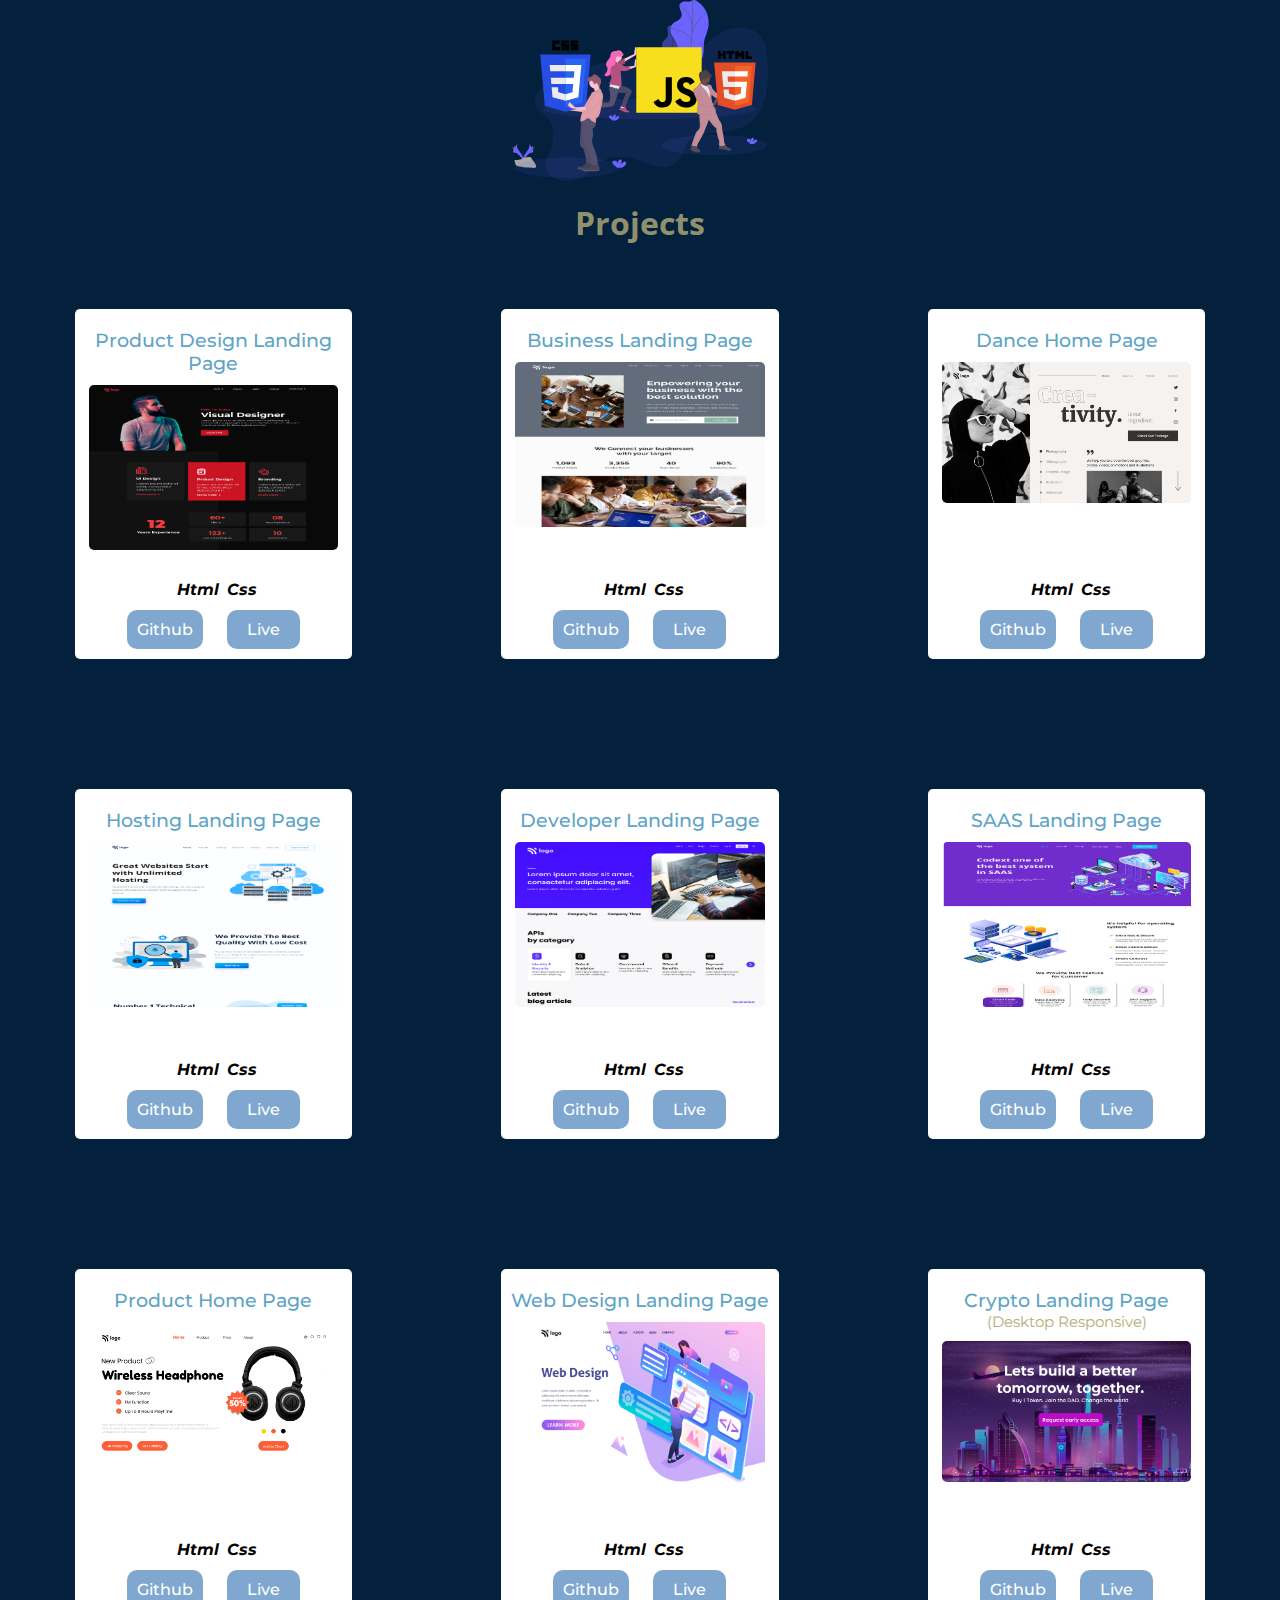
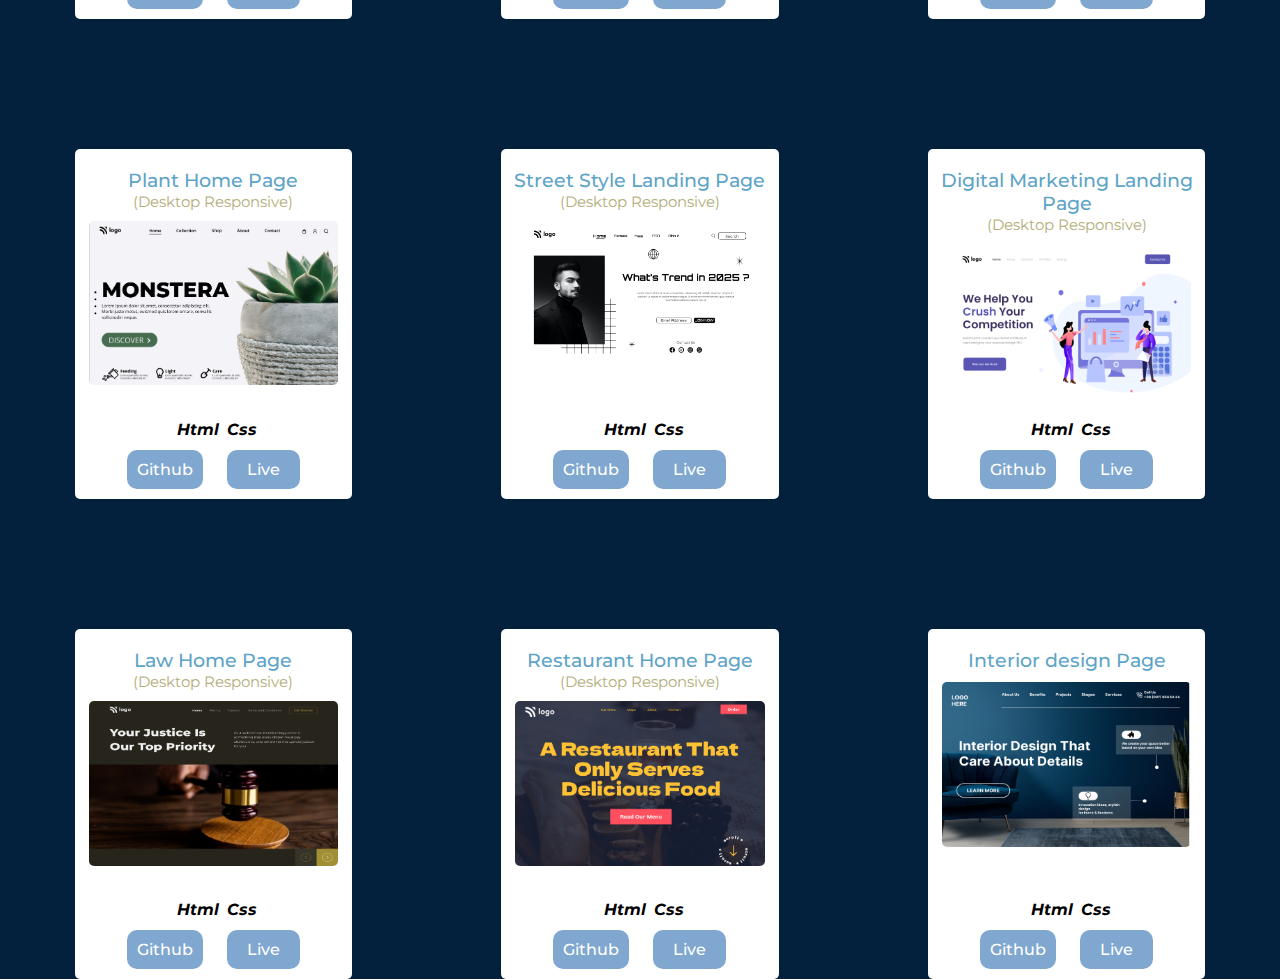
<file: index.html>
<!DOCTYPE html>
<html lang="en">
<head>
    <meta charset="UTF-8">
    <meta http-equiv="X-UA-Compatible" content="IE=edge">
    <meta name="viewport" content="width=device-width, initial-scale=1.0">
    <link rel="icon" type="image/x-icon" href="favicon_package_v0.16/favicon.ico">
    <title>HTML And CSS PRojects</title>

    <link rel="preconnect" href="https://fonts.googleapis.com">
<link rel="preconnect" href="https://fonts.gstatic.com" crossorigin>
<link href="https://fonts.googleapis.com/css2?family=Poppins:ital,wght@0,100;0,200;0,300;0,400;0,500;0,600;0,700;0,800;0,900;1,100&family=Roboto:wght@300;400;500;700;900&display=swap" rel="stylesheet">
<link rel="stylesheet" href="style/style.css">

<link rel="stylesheet" href="https://cdnjs.cloudflare.com/ajax/libs/font-awesome/6.1.2/css/all.min.css" integrity="sha512-1sCRPdkRXhBV2PBLUdRb4tMg1w2YPf37qatUFeS7zlBy7jJI8Lf4VHwWfZZfpXtYSLy85pkm9GaYVYMfw5BC1A==" crossorigin="anonymous" referrerpolicy="no-referrer" />



<!-- FONTS -->

<link rel="preconnect" href="https://fonts.googleapis.com">
<link rel="preconnect" href="https://fonts.gstatic.com" crossorigin>
<link href="https://fonts.googleapis.com/css2?family=Mochiy+Pop+One&family=Open+Sans:ital,wght@0,300;0,400;0,500;0,600;0,700;0,800;1,700&family=Poppins:ital,wght@0,100;0,200;0,300;0,400;0,500;0,600;0,700;0,800;0,900;1,100&family=Roboto:wght@300;400;500;700;900&display=swap" rel="stylesheet">

<link rel="preconnect" href="https://fonts.googleapis.com">
<link rel="preconnect" href="https://fonts.gstatic.com" crossorigin>
<link href="https://fonts.googleapis.com/css2?family=Inter:wght@100;300;400;500;600;700;800;900&family=Merriweather:ital,wght@0,300;0,400;0,700;0,900;1,300;1,400;1,700;1,900&family=Mochiy+Pop+One&family=Montserrat:ital,wght@0,100;0,200;0,400;0,500;0,600;0,700;0,800;0,900;1,100&family=Open+Sans:ital,wght@0,300;0,400;0,500;0,600;0,700;0,800;1,700&family=Poppins:ital,wght@0,100;0,200;0,300;0,400;0,500;0,600;0,700;0,800;0,900;1,100&family=Raleway:wght@100;300;400;500;600;700;800;900&display=swap" rel="stylesheet">




</head>



<body>
    
    <div class="project-section section-cont" id="project-id">
         <img class="html-css-img" src="/Background/undraw_static_assets_rpm6.svg" alt=""><h1 class="project-hd hd"> Projects</h1>

       
        <div class="project-cont cont">
            

<!-- project-div-start -->

<div class="project">
    <div class="about-project">
        <h3 class="project-name project-mg">Product Design Landing Page</h3>
        <img  class="project-img" src="/Projects/Product Design LandingPage.png" alt="">
    </div>


    <div class="btm-project-cont">
        <div class="stack-ct">
           
            <div class="stack-list">
                <i class="fa-solid fa-layer-group stack"></i>
                <li class="stack">Html</li>
                <li class="stack">Css</li>
                
            </div>
        </div>
        <div class="project-btns">
            <a href="https://github.com/NikhilArora5/Product-Design-landing-page"  target="_blank" role="button" class="view-btn github-btn">Github</a>
            <a href="https://visual-designer-landing.netlify.app/" target="_blank" role="button" class="view-btn live-btn">Live</a>
        </div>
    </div> 
</div>


<!-- ----------- -->

<div class="project">
    <div class="about-project">
        <h3 class="project-name project-mg">Business Landing Page</h3>
        <img  class="project-img" src="/Projects/Business Landing Page.png" alt="">
    </div>


    <div class="btm-project-cont">
        <div class="stack-ct">
           
            <div class="stack-list">
                <i class="fa-solid fa-layer-group stack"></i>
                <li class="stack">Html</li>
                <li class="stack">Css</li>
                
            </div>
        </div>
        <div class="project-btns">
            <a href="https://github.com/NikhilArora5/HTML_CSS_Business_LandingPage"  target="_blank" role="button" class="view-btn github-btn">Github</a>
            <a href="https://business-landing-page5.netlify.app/" target="_blank" role="button" class="view-btn live-btn">Live</a>
        </div>
    </div> 
</div>

           

              <!-- P-4 -->

             

            <div class="project">
                <div class="about-project">
                    <h3 class="project-name project-mg">Dance Home Page</h3>
                    <img  class="project-img" src="/Projects/Dance Home Page.png" alt="">
                </div>
        
        
                <div class="btm-project-cont">
                    <div class="stack-ct">
                       
                        <div class="stack-list">
                            <i class="fa-solid fa-layer-group stack"></i>
                            <li class="stack">Html</li>
                            <li class="stack">Css</li>
                            
                        </div>
                    </div>
                    <div class="project-btns">
                        <a href="https://github.com/NikhilArora5/Html-css-Dance-Home-Page"  target="_blank" role="button" class="view-btn github-btn">Github</a>
                        <a href="https://dance-home-page5.netlify.app/" target="_blank" role="button" class="view-btn live-btn">Live</a>
                    </div>
                </div> 
            </div>

            <!-- P-5 --><div class="project">
                <div class="about-project">
                    <h3 class="project-name project-mg">Hosting Landing Page</h3>
                    <img  class="project-img" src="/Projects/Hosting Landing Page.png" alt="">
                </div>
        
        
                <div class="btm-project-cont">
                    <div class="stack-ct">
                       
                        <div class="stack-list">
                            <i class="fa-solid fa-layer-group stack"></i>
                            <li class="stack">Html</li>
                            <li class="stack">Css</li>
                            
                        </div>
                    </div>
                    <div class="project-btns">
                        <a href="https://github.com/NikhilArora5/HTML_CSS_Hosting_LandingPage"  target="_blank" role="button" class="view-btn github-btn">Github</a>
                        <a href="https://hosting-landing-page5.netlify.app/" target="_blank" role="button" class="view-btn live-btn">Live</a>
                    </div>
                </div> 
            </div>

            <div class="project">
                <div class="about-project">
                    <h3 class="project-name project-mg">Developer Landing Page</h3>
                    <img  class="project-img" src="/Projects/Developer Landingpage.png" alt="">
                </div>


                <div class="btm-project-cont">
                    <div class="stack-ct">
                       
                        <div class="stack-list">
                            <i class="fa-solid fa-layer-group stack"></i>
                            <li class="stack">Html</li>
                            <li class="stack">Css</li>
                            
                        </div>
                    </div>
                    <div class="project-btns">
                        <a href="https://github.com/NikhilArora5/HTML_CSS_Developer_LandingPage"  target="_blank" role="button" class="view-btn github-btn">Github</a>
                        <a href="https://quiet-cannoli-89bd80.netlify.app/" target="_blank" role="button" class="view-btn live-btn">Live</a>
                    </div>
                </div> 
            </div>

            

<!-- 
            P-6 -->

            <div class="project">
                <div class="about-project">
                    <h3 class="project-name project-mg">SAAS Landing  Page</h3>
                    <img  class="project-img" src="/Projects/SAAS landing page.png" alt="">
                </div>


                <div class="btm-project-cont">
                    <div class="stack-ct">
                       
                        <div class="stack-list">
                            <i class="fa-solid fa-layer-group stack"></i>
                            <li class="stack">Html</li>
                            <li class="stack">Css</li>
                            
                        </div>
                    </div>
                    <div class="project-btns">
                        <a href="https://github.com/NikhilArora5/HTML_CSS_SAAS_LandingPage"  target="_blank" role="button" class="view-btn github-btn">Github</a>
                        <a href="https://saas-landing-page5.netlify.app/" target="_blank" role="button" class="view-btn live-btn">Live</a>
                    </div>
                </div> 
            </div>


            <!-- P-7 -->
        
          


            <!-- P-8 -->

          

            <!-- P-9 -->

            

            <!-- P-10 -->

            


            <!-- P-11 -->
            <div class="project">
                <div class="about-project">
                    <h3 class="project-name project-mg">Product Home Page</h3>
                    <img  class="project-img" src="/Projects/Product HomePage.png" alt="">
                </div>
        
        
                <div class="btm-project-cont">
                    <div class="stack-ct">
                       
                        <div class="stack-list">
                            <i class="fa-solid fa-layer-group stack"></i>
                            <li class="stack">Html</li>
                            <li class="stack">Css</li>
                            
                        </div>
                    </div>
                    <div class="project-btns">
                        <a href="https://github.com/NikhilArora5/HTML_CSS_Product_home_page"  target="_blank" role="button" class="view-btn github-btn">Github</a>
                        <a href="https://product-home-page5.netlify.app/" target="_blank" role="button" class="view-btn live-btn">Live</a>
                    </div>
                </div> 
            </div>


<!-- -------------------------------------------- -->
            


            <!-- P-3 -->





            

          


            <!-- P-12 -->
            <div class="project">
                <div class="about-project">
                    <h3 class="project-name project-mg">Web Design Landing Page</h3>
                    <img  class="project-img" src="Projects/web design landing page.png" alt="">
                </div>
        
        
                <div class="btm-project-cont">
                    <div class="stack-ct">
                       
                        <div class="stack-list">
                            <i class="fa-solid fa-layer-group stack"></i>
                            <li class="stack">Html</li>
                            <li class="stack">Css</li>
                            
                        </div>
                    </div>
                    <div class="project-btns">
                        <a href="https://github.com/NikhilArora5/Html_css_Web_design_landing"  target="_blank" role="button" class="view-btn github-btn">Github</a>
                        <a href="https://webdesign-landing5.netlify.app/" target="_blank" role="button" class="view-btn live-btn">Live</a>
                    </div>
                </div> 
            </div>


            <div class="project">
                <div class="about-project">
                    <h3 class="project-name project-mg">Crypto Landing Page<br>
                        </h3>
                        <span class="resp-hd">(Desktop Responsive)</span>
                    <img  class="project-img" src="/Projects/Crypto Landing page.png" alt="">
                </div>


                <div class="btm-project-cont">
                    <div class="stack-ct">
                       
                        <div class="stack-list">
                            <i class="fa-solid fa-layer-group stack"></i>
                            <li class="stack">Html</li>
                            <li class="stack">Css</li>
                            
                        </div>
                    </div>
                    <div class="project-btns">
                        <a href="https://github.com/NikhilArora5/HTML_CSS"  target="_blank" role="button" class="view-btn github-btn">Github</a>
                        <a href="https://majestic-sprite-09e0a1.netlify.app/" target="_blank" role="button" class="view-btn live-btn">Live</a>
                    </div>
                </div> 
            </div>
                
        
            <!-- project-div-ends -->

           
            
            <div class="project">
                
                <div class="about-project">
                    <h3 class="project-name project-mg">Plant Home Page <br>
                    </h3>
                    <span class="resp-hd">(Desktop Responsive)</span>
                    
                    <img  class="project-img" src="/Projects/Plant HomePage.png" alt="">
                </div>


                <div class="btm-project-cont">
                    <div class="stack-ct">
                       
                        <div class="stack-list">
                            <i class="fa-solid fa-layer-group stack"></i>
                            <li class="stack">Html</li>
                            <li class="stack">Css</li>
                            
                        </div>
                    </div>
                    <div class="project-btns">
                        <a href="https://github.com/NikhilArora5/Html_css_Plant_home_page"  target="_blank" role="button" class="view-btn github-btn">Github</a>
                        <a href="https://sage-halva-d34fb2.netlify.app/" target="_blank" role="button" class="view-btn live-btn">Live</a>
                    </div>
                </div> 
            </div>
<!-- 
            P-11 -->

            <div class="project">
                <div class="about-project">
                    <h3 class="project-name project-mg">Street Style Landing Page<br>
                        </h3>
                        <span class="resp-hd">(Desktop Responsive)</span>
                    <img  class="project-img" src="/Projects/Street Style Landing Page.png" alt="">
                </div>
        
        
                <div class="btm-project-cont">
                    <div class="stack-ct">
                       
                        <div class="stack-list">
                            <i class="fa-solid fa-layer-group stack"></i>
                            <li class="stack">Html</li>
                            <li class="stack">Css</li>
                            
                        </div>
                    </div>
                    <div class="project-btns">
                        <a href="https://github.com/NikhilArora5/Html_css_street_landingpage"  target="_blank" role="button" class="view-btn github-btn">Github</a>
                        <a href="https://remarkable-halva-6550b2.netlify.app/" target="_blank" role="button" class="view-btn live-btn">Live</a>
                    </div>
                </div> 
            </div>
            <div class="project">
                <div class="about-project">
                    <h3 class="project-name project-mg">Digital Marketing Landing Page
                       </h3>
                       <span class="resp-hd">(Desktop Responsive)</span>
                    <img  class="project-img" src="/Projects/Digital Marketing Homepage.png" alt="">
                </div>
        
        
                <div class="btm-project-cont">
                    <div class="stack-ct">
                       
                        <div class="stack-list">
                            <i class="fa-solid fa-layer-group stack"></i>
                            <li class="stack">Html</li>
                            <li class="stack">Css</li>
                            
                        </div>
                    </div>
                    <div class="project-btns">
                        <a href="https://github.com/NikhilArora5/HTML_CSS_Digital_Marketing_Home_Page"  target="_blank" role="button" class="view-btn github-btn">Github</a>
                        <a href="https://dulcet-squirrel-dd2c7c.netlify.app/" target="_blank" role="button" class="view-btn live-btn">Live</a>
                    </div>
                </div> 
            </div>

            <!-- P-12 -->

            <div class="project">
                <div class="about-project">
                    <h3 class="project-name project-mg">Law Home Page<br>
                       </h3>
                       <span class="resp-hd">(Desktop Responsive)</span>
                    <img  class="project-img" src="/Projects/Law Home Page.png" alt="">
                </div>
        
        
                <div class="btm-project-cont">
                    <div class="stack-ct">
                       
                        <div class="stack-list">
                            <i class="fa-solid fa-layer-group stack"></i>
                            <li class="stack">Html</li>
                            <li class="stack">Css</li>
                            
                        </div>
                    </div>
                    <div class="project-btns">
                        <a href="https://github.com/NikhilArora5/HTML-CSS-Law-home-page"  target="_blank" role="button" class="view-btn github-btn">Github</a>
                        <a href="https://63037df3e9a86d08f4f3dd3a--scintillating-churros-d35c19.netlify.app/" target="_blank" role="button" class="view-btn live-btn">Live</a>
                    </div>
                </div> 
            </div>

           
            <!-- P-13 -->
            <div class="project">
                <div class="about-project">
                    <h3 class="project-name project-mg">Restaurant Home Page<br>
                        </h3>
                        <span class="resp-hd">(Desktop Responsive)</span>
                    <img  class="project-img" src="/Projects/Food Restaurant Home Page.png" alt="">
                </div>
        
        
                <div class="btm-project-cont">
                    <div class="stack-ct">
                       
                        <div class="stack-list">
                            <i class="fa-solid fa-layer-group stack"></i>
                            <li class="stack">Html</li>
                            <li class="stack">Css</li>
                            
                        </div>
                    </div>
                    <div class="project-btns">
                        <a href="https://github.com/NikhilArora5/HTML-CSS-Food_restaurant_home_page"  target="_blank" role="button" class="view-btn github-btn">Github</a>
                        <a href="https://symphonious-yeot-f2ed4c.netlify.app/" target="_blank" role="button" class="view-btn live-btn">Live</a>
                    </div>
                </div> 
            </div>


            <!-- P-14 -->

            <!-- P-7 -->

    <div class="project">
        <div class="about-project">
            <h3 class="project-name project-mg">Interior design Page</h3>
            <img  class="project-img" src="/Projects/Interior Design landing page.png" alt="">
        </div>


        <div class="btm-project-cont">
            <div class="stack-ct">
                <div class="stack-list">
                    <i class="fa-solid fa-layer-group stack"></i>
                    <li class="stack">Html</li>
                    <li class="stack">Css</li>
                    
                </div>
            </div>
            <div class="project-btns">
                <a href="https://github.com/NikhilArora5/HTML_CSS_Interior_design_LandingPage"  target="_blank" role="button" class="view-btn github-btn">Github</a>
                <a href="https://frolicking-daifuku-b5d2c4.netlify.app/" target="_blank" role="button" class="view-btn live-btn">Live</a>
            </div>
        </div> 
    </div>


            
    
            
        </div>
    </div>
    


    
    






</body>
</html>
</file>
<file: style/style.css>
body{
    font-family: 'Montserrat';
    margin:0;
    
    /* background-image: url(/assets/pexels-antonio-borriello-1297611.jpg);
    background-position: center;
    background-repeat:no-repeat;
    background-size:600px;
    height: fit-content;
    background-size: cover; */

 background-color: #03203c;

   
    
}


.resp-hd{
    font-size: 15px;
    margin: 0 auto;
    text-align: center;
    color: #b3ad79;
}




a{
    text-decoration: none;
}




.html-css-img{
    width: 20%;
    margin: 0 auto;
    display: inline-block;
}

.project-hd{
    margin: 20px auto 50px auto;
   
    font-family: 'Open Sans', sans-serif;
    width:100%;
    text-align: center;
    opacity: .8;
    color:#b3ad79;
    display: inline-block;

}

.project-section{
    display: flex;
    flex-direction: column;
    justify-content: flex-start;
   
}


.project-cont{

    display: grid;
   
    grid-template-columns: repeat(3,1fr);
    justify-items: center;
    align-items: center;
    justify-self: center;
    row-gap: 300px;
    margin-top: 100px;
    

    
   
    
}

.project-name{
    color: #5ea4c6;
    font-weight: 500;
    text-align: center;
}

.project{
    display: flex;
    flex-direction: column;
    justify-content: space-evenly;
    align-items: center;
    background-color:#fff;
    padding:40px 0px;
    border-radius: 5px;
    margin: 50px 15px;
    width: 65%;
    height: 150%;
    position: relative;
    color: #fff;
    cursor: pointer;
    
   

}




/* .project-name{
    position: absolute;
    top: 5px;
    margin-bottom:0px;
    display: inline-block;
} */

.about-project{
    margin: 0 auto;
    /* width: 80%; */
    margin-top: 20px;
    position: absolute;
    top: 0;
    display: flex;
    flex-direction: column;
    justify-content: flex-start;

}







.project-mg{
    margin: 0 auto;
}

.project-description{
    width: 90%;
    margin-top: 10px;
    


}

.btm-project-cont{
    display: flex;
    flex-direction: column;
    justify-content: center;
    align-items: center;
    overflow: hidden;
    list-style: none;
    background-color:#fff;
    
}




/* STACK */


.stack-ct{
    display: flex;
    flex-direction: column;
    font-size: .8rem;
    justify-content: ;
    align-items: center;
    list-style: none;
}

.stack-list{
    position: absolute;
    display: flex;
    justify-content: space-evenly;
    align-items: center;
    bottom: 60px;
    font-size: 1rem;
}


.tech-stack{
    margin: 0;
}
.stack{
    margin: 0 4px;
    font-style: italic;
    font-weight:bold;
}




/* Buttons */
.project-btns{
    position: absolute;
    bottom: 20px;
    
}

.view-btn{
    /* position: absolute;
    bottom: 0; */
    margin: 0 10px;
    background-color:#46B2E0;
    padding: 10px;
    font-size: 1rem;
    border-radius: 10px;
    width: 100px;
    font-family: 'Montserrat';
    font-weight: 500;
    color: #fff;
   
}

.live-btn{
    padding: 10px 20px;
}















/* NEW CSS*/







/* animation-name:pulse;
    animation-duration: 0s ;
    animation-iteration-count: infinite;. */
/* @keyframes pulse {
    
    
} */

.project{

    height: 150%;
    color: #000;

    transition-property: all;
    transition-delay: .1s;
    transition-duration: .5s;
    transition-timing-function: ease-out;
    
}


.project:hover{

    transform: translate(-0px,-20px);
    transform: scale3d(10px);
    background-color: #f7f3ef;
    
    box-shadow: 0px 0px 20px gray;
    border: none;

    
}
.project-img{
    width:90%;
    /* margin: 0 auto; */
    height: 80%;
    border-radius: 5px;
    margin: 10px auto;
    /* position: absolute; */
    left: 0;
    right: 0;
    margin-bottom: 20px;
}

.about-project{}

.project-mg{
    margin: 0 auto;
}


.contact{
    background-color: #283647;
}

.opt-img{
    width: 5%;
    display: inline-block;
    margin: 0;
    transform: rotate(3deg);
}

.view-btn{
    
    background-color: #80a7cf;
}


@media  screen and (max-width: 1020px) {
   .project-cont{
    grid-template-columns: repeat(2,1fr);
    row-gap: 220px;
   }
  }


  
@media  screen and (max-width: 700px) {
    .project-cont{
     grid-template-columns: repeat(1,1fr);
     row-gap: 220px;
    }
   }
</file>
